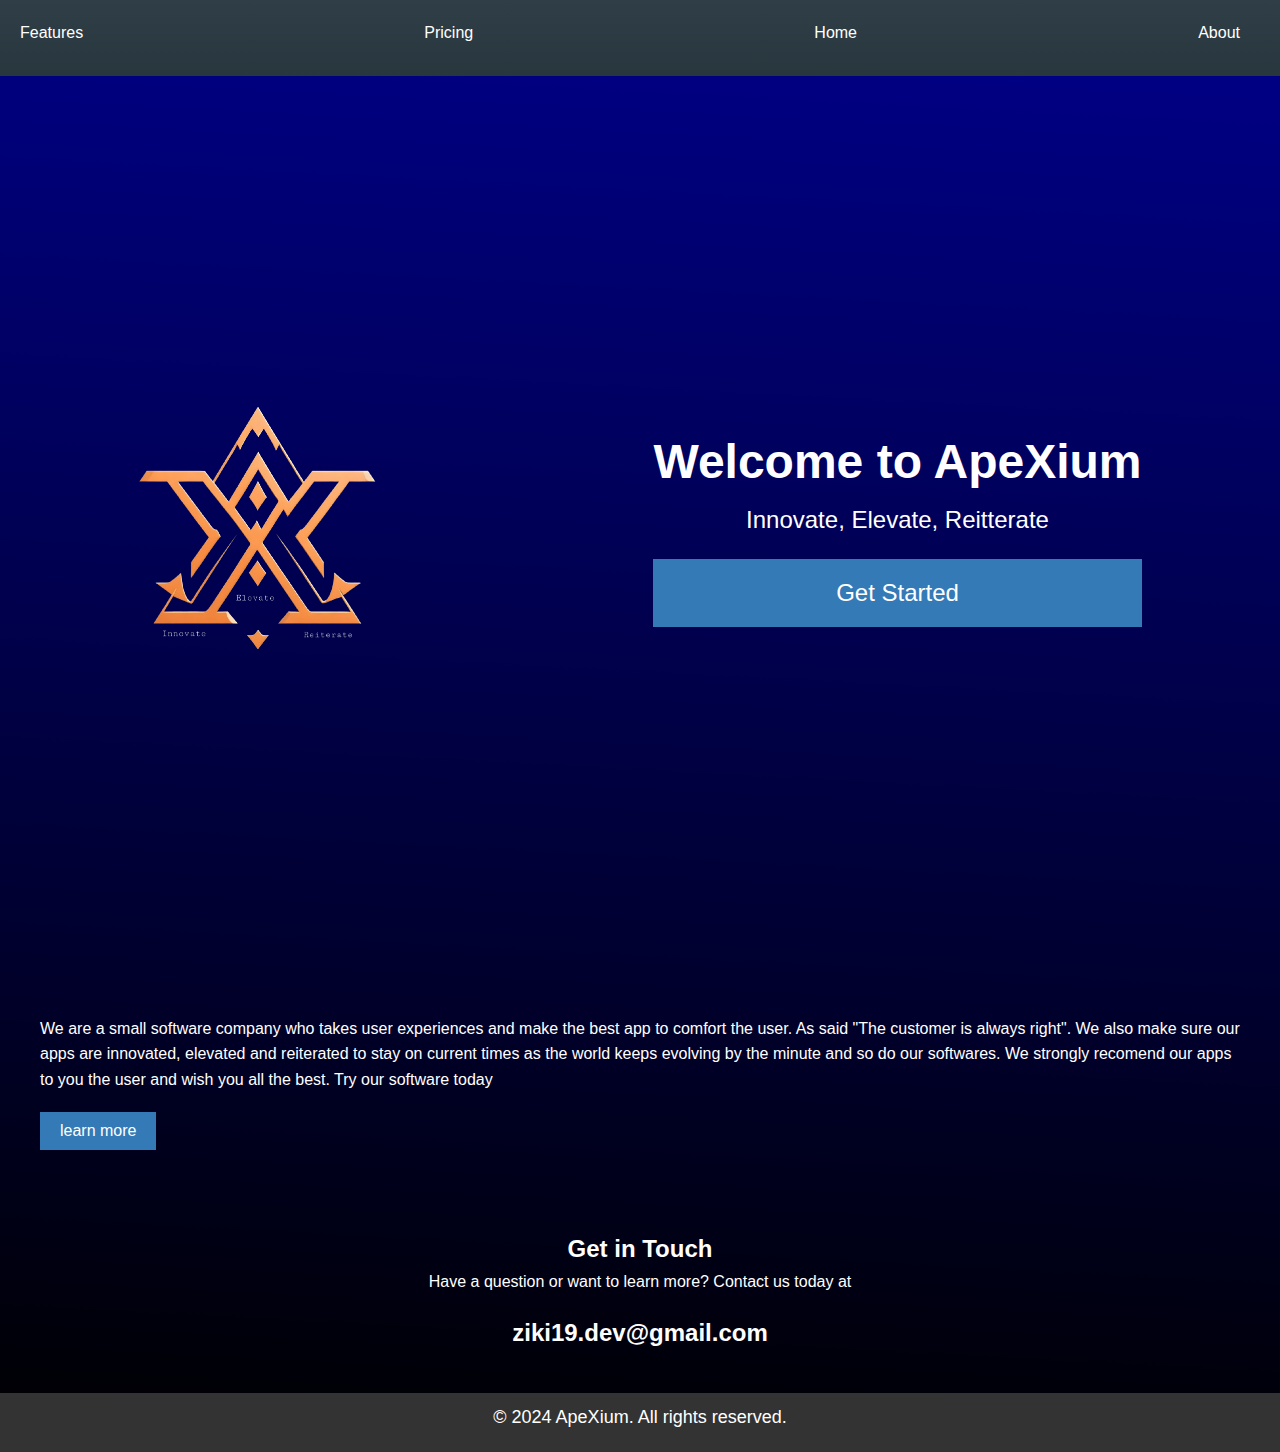
<file: index.html>
<!DOCTYPE html>
<html lang="en">
<head>
    <meta charset="UTF-8">
    <meta name="viewport" content="width=device-width, initial-scale=1.0">
    <title>ApeXium | Futuristic SaaS Company</title>
    <link rel="stylesheet" href="index.css">
</head>
<body>
    <!-- Header Section -->
    <header>
        <nav>
            <ul>
                <li><a href="features.html">Features</a></li>
                <li><a href="pricing.html">Pricing</a></li>
                <li><a href="index.html">Home</a></li>
                <li><a href="aboutapex.html">About</a></li>
            </ul>
        </nav>
    </header>

    <!-- Hero Section -->
    <section class="hero">
        <div class="logo">
            <img src="logo.png" alt="ApeXium Logo">
        </div>
        <div class="container">
            <h1>Welcome to ApeXium</h1>
            <p>Innovate, Elevate, Reitterate</p>
            <button onclick="learnMore()">Get Started</button>
        </div>

    </section>

    <section id="info">
        <p>We are a small software company who takes user experiences and make the best app to comfort the user.
        As said "The customer is always right". We also make sure our apps are innovated, elevated and reiterated to stay
    on current times as the world keeps evolving by the minute and so do our softwares. We strongly recomend our apps to you the user and wish you all the best. Try our software today</p>
    <button onclick="learnMore()">learn more</button>
    </section>


    <!-- Contact Section -->
    <section id="contact">
        <div class="container">
            <h2>Get in Touch</h2>
            <p>Have a question or want to learn more? Contact us today at</p>
            <h2>ziki19.dev@gmail.com</h2>
        </div>
    </section>

    <!-- Footer Section -->
    <footer>
        <p>&copy; 2024 ApeXium. All rights reserved.</p>
    </footer>

    <script type="text/javascript" src="index.js"></script>

</body>
</html>
</file>
<file: index.css>
/* Global Styles */

* {
    box-sizing: border-box;
    margin: 0;
    padding: 0;
}

body {
    font-family: Arial, sans-serif;
    line-height: 1.6;
    color: #333;
    background-image: linear-gradient(3deg, black, darkblue);
}

h1, h3, h4, h5, h6 {
    font-weight: bold;
    color: #222;
}

p {
    margin-bottom: 20px;
}

ul {
    list-style: none;
    padding: 0;
    margin: 0;
}

li {
    margin-bottom: 10px;
}

a {
    text-decoration: none;
    color: #337ab7;
}

a:hover {
    color: #23527c;
}

button {
    background-color: #337ab7;
    color: #fff;
    border: none;
    padding: 10px 20px;
    font-size: 16px;
    cursor: pointer;
}

button:hover {
    background-color: #23527c;
}

/* Header Styles */

header {
/*    background-color: ;*/
    background-image: linear-gradient(360deg, #28373e, #303e47);
    padding: 20px;
    text-align: center;
}

.logo {
    margin: 20px;
    transition: .5s;
}

.logo img:hover{
    transform: scaleX(1.3) scaleY(1.3);
    transition: .5s;

}

.logo img {
    width: 50%;
    height: 50%;
    transition: .5s;
}


nav ul {
    display: flex;
    justify-content: space-between;
}

nav li {
    margin-right: 20px;
}

nav a {
    color: #fff;
}

nav a:hover {
    color: #0ef;
    transition: .5s;
}

/* Hero Styles */

.hero {
    background-size: 100% 300px;
    background-position: 0% 100%;
    height: 100vh;
    display: flex;
    justify-content: center;
    align-items: center;
    color: #fff;
}

.hero h1 {
    font-size: 48px;
    color: white;
}

.hero p {
    font-size: 24px;
}

.hero button {
    background-color: #337ab7;
    color: #fff;
    border: none;
    padding: 20px 40px;
    font-size: 24px;
    cursor: pointer;
}

.hero button:hover {
    background-color: #23527c;
}


/* Contact Styles */

#contact {
    display: flex;
    justify-content: center;
    text-align: center;
    padding: 20px;
}

#contact .container{
    color: white;
/*    outline: none;*/
}

#contact form {
    display: flex;
    padding: 20px;
    justify-content: center;
    flex-direction: column;
    align-items: center;

}

/*#contact .container input, #contact .container textarea {
    width: 40%;
    border: none !important;
    border-bottom: 2px solid #7777777;
    padding: 10px;
    outline: none;
    margin-bottom: 20px;
    border: 1px solid #ddd;
}*/

.container{
    display: flex;
    flex-direction: column;
    justify-content: center;
/*    width: 40%;*/
    border-radius: 5px;
    padding: 20px;
    border: none;
    background-color: transparent;
    text-align: center;
    transition: .5s;
}

.container input, .container textarea{
    width: 100%;
    color: white;
    background-color: transparent;
    padding: 10px;
    border: none;
    border-bottom: 2px solid #777777;
    font-size: 16px;
    outline: none;
}
.btn{
    border: none !important;
    cursor: pointer;
    background-color: #32cd9c;
    margin: 15px 0;
    font-size: 16px;
    padding: 14px;
}
.btn:hover {
    background-color: #1f7d5f;
}

/*#contact button {
    background-color: #337ab7;
    color: #fff;
    border: none;
    padding: 10px 20px;
    font-size: 16px;
    cursor: pointer;
    border: none !important;
    cursor: pointer;
}

#contact button:hover {
    background-color: #23527c;
}
*/
/* Footer Styles */

footer {
    background-color: #333;
    padding: 10px;
    text-align: center;
    color: #fff;
}

footer p {
    font-size: 18px;
    margin-bottom: 10px;
}

#info{
    padding: 40px;
    color: white;
}
</file>
